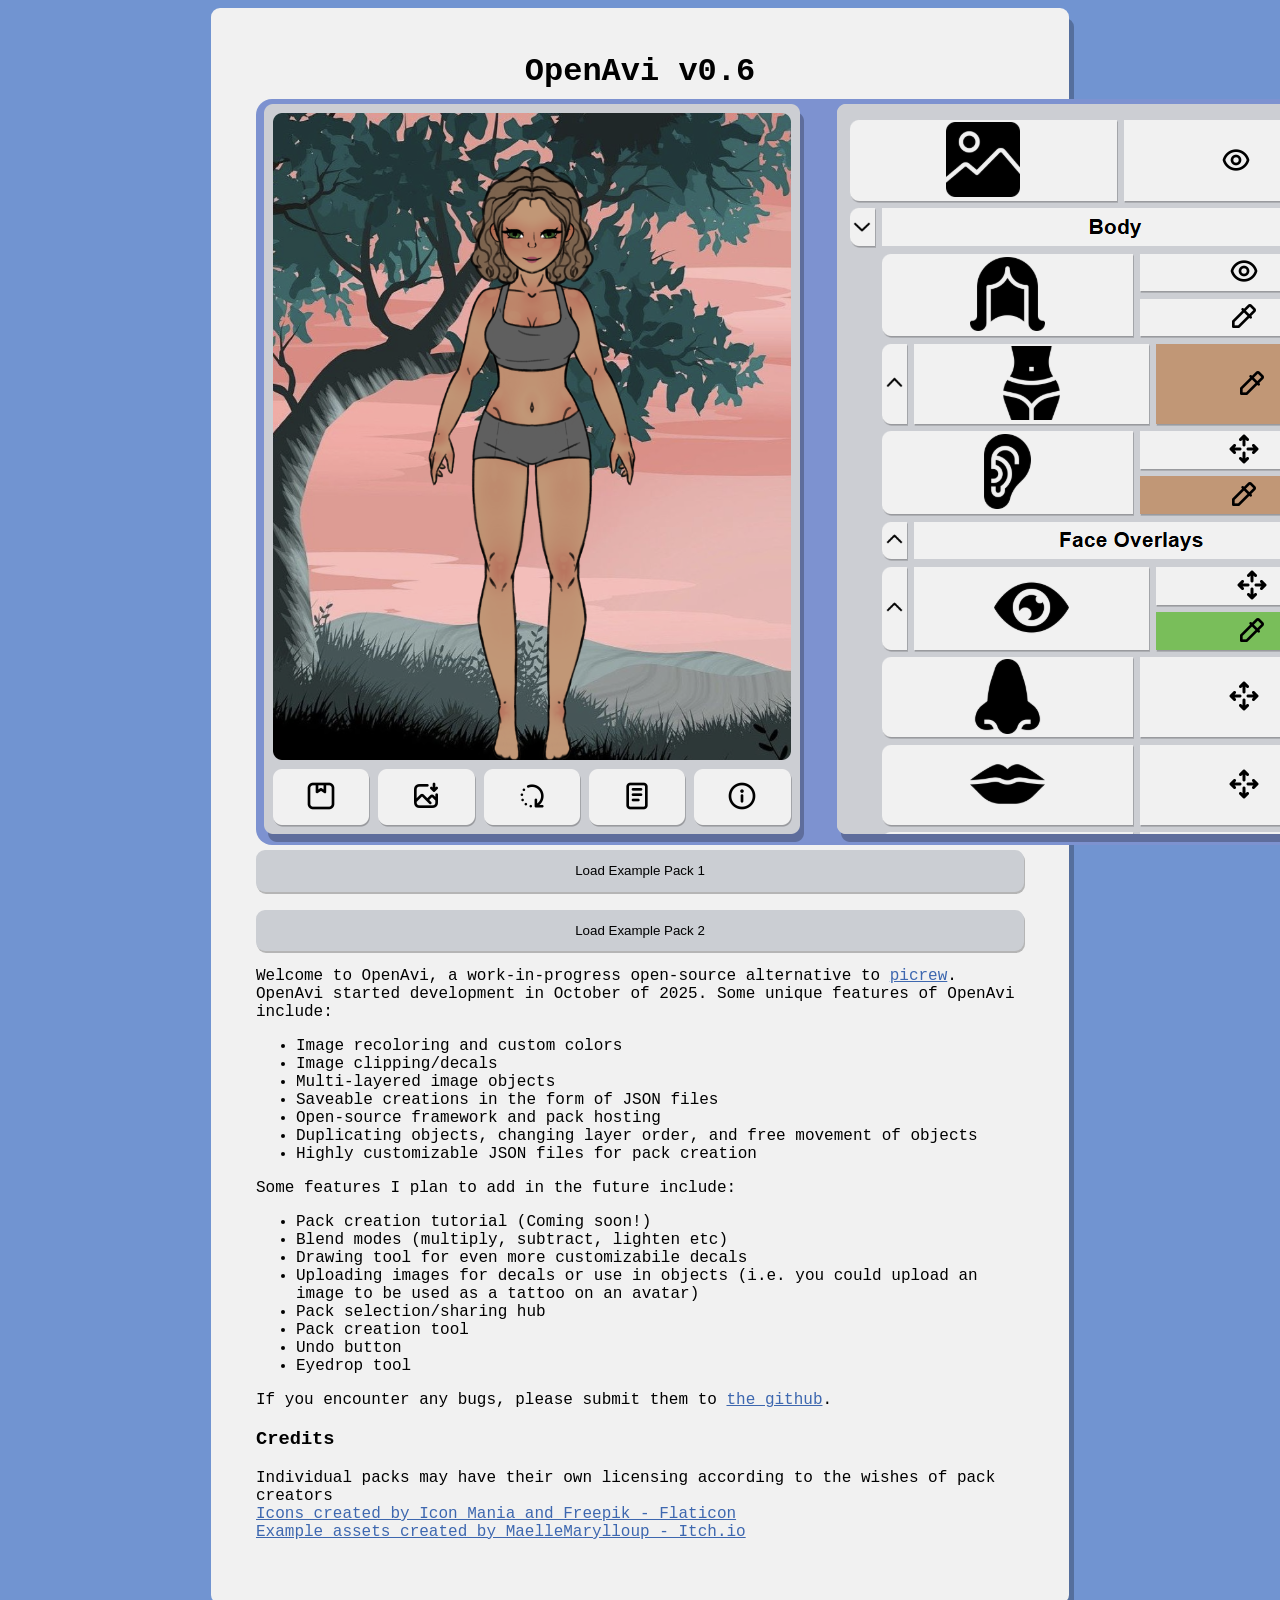
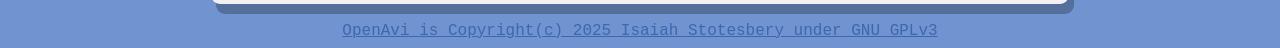
<file: index.html>
<!DOCTYPE html>
<html>
    <head>
        <title>OpenAvi</title>
        <link type="text/css" rel="stylesheet" href="style.css">
        <meta name="viewport" content="width=device-width, initial-scale=1.0">
    </head>
    <body>
        <div id="welcome">
            <div style="text-align: center;">
                <h1>OpenAvi v0.6</h1>
                <img style="border-radius: 1em;" src="assets/example.png"><br>
                <button class="extrude" style="margin:auto;background-color: var(--div-color);padding:1em;width:100%;" onclick="window.open('./maker.html?p=examplePack/', '_self')">Load Example Pack 1</button>
                <br><br>
                <button class="extrude" style="margin:auto;background-color: var(--div-color);padding:1em;width:100%;" onclick="window.open('./maker.html?p=https://open-avi-chibi-pack.netlify.app/', '_self')">Load Example Pack 2</button>
            </div>
            <p>Welcome to OpenAvi, a work-in-progress open-source alternative to <a href="https://picrew.me/">picrew</a>. OpenAvi started development in October of 2025. Some unique features of OpenAvi include:</p>
            <ul>
                <li>Image recoloring and custom colors</li>
                <li>Image clipping/decals</li>
                <li>Multi-layered image objects</li>
                <li>Saveable creations in the form of JSON files</li>
                <li>Open-source framework and pack hosting</li>
                <li>Duplicating objects, changing layer order, and free movement of objects</li>
                <li>Highly customizable JSON files for pack creation</li>
            </ul>
            <p>Some features I plan to add in the future include:</p>
            <ul>
                <li>Pack creation tutorial (Coming soon!)</li>
                <li>Blend modes (multiply, subtract, lighten etc)</li>
                <li>Drawing tool for even more customizabile decals</li>
                <li>Uploading images for decals or use in objects (i.e. you could upload an image to be used as a tattoo on an avatar)</li>
                <li>Pack selection/sharing hub</li>
                <li>Pack creation tool</li>
                <li>Undo button</li>
                <li>Eyedrop tool</li>
            </ul>
            <p>If you encounter any bugs, please submit them to <a href="https://github.com/sirstotes/Avatar-Maker">the github</a>.</p>
            <h3>Credits</h3>
            Individual packs may have their own licensing according to the wishes of pack creators<br>
            <a href="https://www.flaticon.com/authors/icon-mania" title="icons">Icons created by Icon Mania and Freepik - Flaticon</a><br>
            <a href="https://maellemarylloup.itch.io/" title="assets">Example assets created by MaelleMarylloup - Itch.io</a><br><br>
        </div>
        <br>
        <a href="https://choosealicense.com/licenses/gpl-3.0/">OpenAvi is Copyright(c) 2025 Isaiah Stotesbery under GNU GPLv3</a>
    </body>
</html>
</file>
<file: style.css>
:root {
    --background-color: #7194d1;
    --link-color: #3d67af;
    --div-color: #cbced3;
    --box-shadow-color: rgb(0, 0, 0, 0.25);
    --button-color: #f1f1f1;
    --mid-dark-color: #999a9e;
    --button-disabled-color: #484c50;
    --button-confirm-color: #157b15;
    --button-cancel-color: #d82121;
    font-family: 'Courier New', Courier, monospace;
}
.select_none {
    -webkit-user-select: none; /* Safari */
    -moz-user-select: none; /* Firefox */
    -ms-user-select: none; /* Internet Explorer/Edge */
    user-select: none; /* Standard syntax */
}
body {
    background-color: var(--background-color);
    text-align: center;
}
a {
    color: var(--link-color);
}
#workspace {
    display: flex;
    justify-content: center;
    margin:auto;
}
#workspace > div {
    background-color: var(--div-color);
    box-shadow: 5px 10px var(--box-shadow-color);
    border-radius: var(--border-radius);
}
#welcome {
    background-color: var(--button-color);
    box-shadow: 5px 10px var(--box-shadow-color);
    border-radius: var(--border-radius);
    margin:auto;
    text-align: left;
}
#controls_position {
    position: relative;
    width: 0;
    height: 0;
}
.controls_container {
    position: absolute;
}
.controls {
    background-color: var(--box-shadow-color);
    border-radius: var(--border-radius);
    position: absolute; 
    left: 0; 
    right: 0; 
    margin: auto; 
    width: fit-content;
}
.controls > div > button, .controls > button {
    box-shadow: 0.20px 5px var(--box-shadow-color);
    cursor: pointer;
}
#canvas_area {
    display: flex;
    flex-direction: column;
    height:100%;
}
#canvas_area > div > button {
    margin: 0;
}
#canvas_container {
    border-radius: var(--border-radius);
    background-color: var(--button-color);
    margin: auto;
}
#canvas_container > canvas {
    border-radius: var(--border-radius);
}
button, input {
    background-color: var(--button-color);
    border:none;
    text-align: center;
    vertical-align: middle;
    border-radius: var(--border-radius);
}
button:disabled {
    background-color: var(--button-disabled-color);
}
.color {
    border-radius: 50%;
    width: 3em;
    height: 3em;
}
.extrude:not(:disabled) {
    transition: box-shadow 0.1s;
    transition: transform 0.1s;
    cursor: pointer;
    box-shadow: 1px 2px var(--box-shadow-color);
}
.extrude:hover:not(:disabled) {
    transform: translateY(-5px);
    box-shadow: 1px 5px var(--box-shadow-color);
}
#elements {
    display:flex;
    flex-grow:1;
    overflow: hidden;
}
.element > div {
    display:grid;
}
.element > .options > .image {
    grid-area: image;
}
.element > button, .options > button, .side > button {
    border-radius: 0;
}
.element > .side {
    display:flex;
}
.element > .side > button {
    flex-grow: 1;
}

.icon {
    width: 3em;
    height: 3em;
}
.image > img {
    width: 7em;
    height: 7em;
}
.tiny_icon {
    width: 2em;
    height: 2em;
}
#color_preview {
    width: 7em;
    height: 3em;
    margin: auto;
    border-radius: var(--border-radius);
}
#bottom_controls {
    flex-grow:1;
    display: flex;
}
#bottom_controls > button {
    flex-grow:1;
}
input[type="range"] {
    -webkit-appearance: none;
}
input[type="range"]::-webkit-slider-thumb {
    -webkit-appearance: none;
    appearance: none;
    background: transparent;
    border-radius: 50%;
    cursor: pointer;
  
    transition: box-shadow 0.1s;
    transition: transform 0.1s;
    box-shadow: 1px 2px var(--box-shadow-color);
}
input[type="range"]::-moz-slider-thumb {
    -webkit-appearance: none;
    appearance: none;
    background: transparent;
    border-radius: 50%;
    cursor: pointer;
}
input[type="range"]::-webkit-slider-thumb:hover {
    transform: translateY(-5px);
    box-shadow: 1px 5px var(--box-shadow-color);
}

#popup {
    position:fixed;
    left:0;
    top:0;
    width: 100%;
    height: 100%;
    display: flex;
    justify-content: center;
}
#maker_url {
    width: 100%;
}
#popup > div {
    max-height: 100%;
    overflow: hidden;
    background-color: var(--div-color);
    border-radius: var(--border-radius);
    box-shadow: 10px 20px var(--box-shadow-color);
    margin:auto;
}
#selectable_elements {
    max-height: 80vh;
    overflow-y: auto;
}
#selectable_elements > canvas {
    border-radius: var(--border-radius);
}
.prev {
    content: var(--prev-image);
}
.next {
    content: var(--next-image);
}
div > ::-webkit-scrollbar {
    width: calc(var(--border-radius)*1.5);
    height: calc(var(--border-radius)*1.5);
}
div > ::-webkit-scrollbar-thumb {
    border-radius: var(--border-radius);
    background: var(--mid-dark-color);
}

@media (min-aspect-ratio: 5/3) {
    #workspace {
        max-width: 70vw;
    }
}

@media (min-aspect-ratio: 2/1) {
    #workspace {
        max-width: 60vw;
    }
}

@media (min-aspect-ratio: 1) {
    :root {
        --border-radius: 1vh;
        --prev-image: url("assets/up.png");
        --next-image: url("assets/down.png");
    }
    h1 {
        margin-top: 0;
        margin-bottom: 1vh;
    }
    h2 {
        font-size: 2em;
        margin-top: 0.5vh;
        margin-bottom: 0.5vh;
    }
    button, input {
        margin: 0.4vh;
        padding: 0.2vh;
    }
    input[type="range"] {
        width: 50vh;
        height: 3vh;
    }
    input[type="range"]::-webkit-slider-thumb {
        border: 0.5vh solid var(--button-color);
        width: 3vh;
        height: 3vh;
    }
    input[type="range"]::-moz-slider-thumb {
        border: 0.5vh solid var(--button-color);
        width: 3vh;
        height: 3vh;
    }
    .controls {
        padding: 1vh;
    }
    textarea {
        width: 60vw;
        resize: none;
    }
    #workspace {
        height: 83vh;
    }
    #workspace > div {
        margin: 2vh;
        padding: 1vh;
    }
    #canvas {
        max-width: 80vh;
    }
    #canvas_area > div > button {
        margin-top: 1vh;
    }
    #canvas_area > div > button:not(:first-child) {
        margin-left: 1vh;
    }
    #canvas_container, #canvas_container > canvas {
        height: 70vh;
    }
    .controls_container {
        height: 70vh;
    }
    .selected {
        border:0.5vh solid var(--button-confirm-color);
    }
    #elements {
        flex-direction: column;
        overflow-y: auto;
    }
    #pack_confirmation_img {
        height: 50vh;
    }
    #selectable_elements > canvas {
        width:25vh;
        margin:2vh;
    }
    #popup > div, #welcome { 
        max-width: 60vw;
        padding: 5vh;
    }
    .element {
        /* margin-bottom: 0.5vh; */
        display:flex;
        flex-direction: row;
    }
    .element > .options {
        flex-grow: 1;
        grid-template-areas: 
        'image image image . .'
        'image image image . .';
    }
    .options > button, .element > button, .add_element {
        margin-bottom: 0;
        margin-top: 0.8vh;
    }
    .element > .side {
        flex-direction: column;
    }
    .side > :first-child {
        margin-top: 0.8vh;
    }
    .side > :last-child {
        margin-bottom: 0;
    }
    .element.flex > .options {
        display:flex;
    }
    .element.flex > .options > button {
        flex-grow: 1;
    }
    .element > :first-child {
        border-top-left-radius: var(--border-radius);
        border-bottom-left-radius: var(--border-radius);
    }
    .options:first-child > :first-child {
        border-top-left-radius: var(--border-radius);
        border-bottom-left-radius: var(--border-radius);
    }
    .singular > .options > :last-child,
    .dual > .options > :nth-child(2), 
    .tri > .options > :nth-child(2),  
    .quad > .options > :nth-child(3), 
    .sept > .options > :nth-child(3), 
    .multi > .options > :nth-child(3) {
        border-top-right-radius: var(--border-radius);
    }
    .options > :last-child {
        border-bottom-right-radius: var(--border-radius);
    }
    .side > :first-child {
        border-top-left-radius: var(--border-radius);
    }
    .side > :last-child {
        border-bottom-left-radius: var(--border-radius);
    }
    .element.singular > .options {
        grid-template-areas: 'image';
    }
    .element.dual > .options {
        grid-template-areas: 'image .';
    }
    .element.tri > .options {
        grid-template-areas: 
        'image .'
        'image .';
    }
    .element.sept > .options {
        grid-template-areas: 
        'image image . . .'
        'image image . . .';
    }
    .element.multi > .options {
        grid-template-areas: 
        'image image . . .'
        'image image . . .'
        'image image . . .';
    }
    .inset_element {
        padding-left: 1.8vh;
        margin-left: 1.7vh;
        margin-bottom: 1vh;
    }
    .add_element {
        width: calc(100% - 1vh);
        padding: 0;
    }
}
@media (max-aspect-ratio: 1) {
    :root {
        --border-radius: 1vw;
        line-height: 1;
        --prev-image: url("assets/left.png");
        --next-image: url("assets/right.png");
    }
    @media(min-aspect-ratio: 0.6) {
        #canvas_container, #canvas_container > canvas, #pack_confirmation_img, .controls_container {
            width: 50vw;
        }
        button, input {
            margin: 0.4vh;
            padding: 0.25vh;
        }
        .inset_element {
            padding-bottom: 2.8vh;
            margin-bottom: 1vw;
            margin-right: 1vw;
        }
        input[type="range"] {
            width: 50vw;
            height: 2em;
        }
        input[type="range"]::-webkit-slider-thumb {
            border: 0.5vh solid var(--button-color);
            width: 2em;
            height: 2em;
        }
        input[type="range"]::-moz-slider-thumb {
            border: 0.5vh solid var(--button-color);
            width: 2em;
            height: 2em;
        }
    }
    @media(max-aspect-ratio: 0.6) {
        .icon {
            width: 10vw;
            height: 10vw;
        }
        .image > img {
            width: 15vw;
            height: 15vw;
        }
        .tiny_icon {
            width: 4vw;
            height: 4vw;
        }
        input[type="range"] {
            width: 50vw;
            height: 10vw;
        }
        input[type="range"]::-webkit-slider-thumb {
            border: 0.5vh solid var(--button-color);
            width: 10vw;
            height: 10vw;
        }
        input[type="range"]::-moz-slider-thumb {
            border: 0.5vh solid var(--button-color);
            width: 10vw;
            height: 10vw;
        }
        .controls_container, #canvas_container, #canvas_container > canvas {
            max-width: 88vw;
            max-height: 50vh;
        }
        .controls_container {
            width: 88vw;
        }
        #pack_confirmation_img {
            width: 88vw;
        }
        button, input {
            margin: 0.8vw;
            padding: 0.5vw;
        }
        .inset_element {
            padding-bottom: 1vw;
            margin-bottom: 1vw;
            margin-right: 1vw;
        }
    }
    h1 {
        margin-top: 0;
        margin-bottom: 1vw;
    }
    textarea {
        width: 90vw;
        resize: none;
    }
    a {
        font-size: 2vw;
    }
    .controls {
        padding: 1vw;
    }
    #workspace {
        flex-direction: column;
    }
    #workspace > div {
        margin-left: 2vw;
        margin-right: 2vw;
        margin-top: 1vw;
        margin-bottom: 1vw;
        padding: 1vw;
    }
    #elements {
        overflow-x: auto;
        height:30vh;
    }
    #selectable_elements > canvas {
        width:25vw;
        margin:2vw;
    }
    #popup > div, #welcome { 
        padding: 5vw;
    }
    .selected {
        border:0.5vw solid var(--button-confirm-color);
    }
    .element {
        /* margin-right: 1vw; */
        display:flex;
        flex-direction: column-reverse;
    }
    .element > .options {
        flex-grow: 1;
        grid-template-areas: 
        'image image image image'
        '. . . .';
    }
    .element.flex > .options {
        display:flex;
        flex-direction: column;
    }
    .element.singular > .options {
        grid-template-areas: 'image';
    }
    .element.dual > .options {
        grid-template-areas: 
        'image'
        '.';
    }
    .element.tri > .options {
        grid-template-areas: 
        'image image'
        '. .';
    }
    .element > :first-child {
        border-bottom-left-radius: var(--border-radius);
        border-bottom-right-radius: var(--border-radius);
    }
    .side:first-child > :first-child {
        border-bottom-left-radius: var(--border-radius);
    }
    .side:first-child > :last-child {
        border-bottom-right-radius: var(--border-radius);
    }
    .options > :first-child {
        border-top-left-radius: var(--border-radius);
        border-top-right-radius: var(--border-radius);
    }
    .singular > .options:first-child > :last-child,
    .dual > .options:first-child > :nth-child(2), 
    .tri > .options:first-child > :nth-child(2), 
    .quad > .options:first-child > :nth-child(3), 
    .sept > .options:first-child > :nth-child(3), 
    .multi > .options:first-child > :nth-child(3) {
        border-bottom-left-radius: var(--border-radius);
    }
    .options:first-child > :last-child {
        border-bottom-right-radius: var(--border-radius);
    }
    /* .element.sept > .options, .element.multi > .options {
        grid-template-areas: 
        'image image image'
        '. . .';
    } */
    .element > .side {
        display:flex;
        flex-direction: row;
    }
    .element > .side > button {
        flex-grow: 1;
    }
    .element_children {
        display:flex;
    }
    #canvas_area > div > button {
        margin-top: 1vw;
    }
    #canvas_area > div > button:not(:first-child) {
        margin-left: 1vw;
    }
}
</file>
